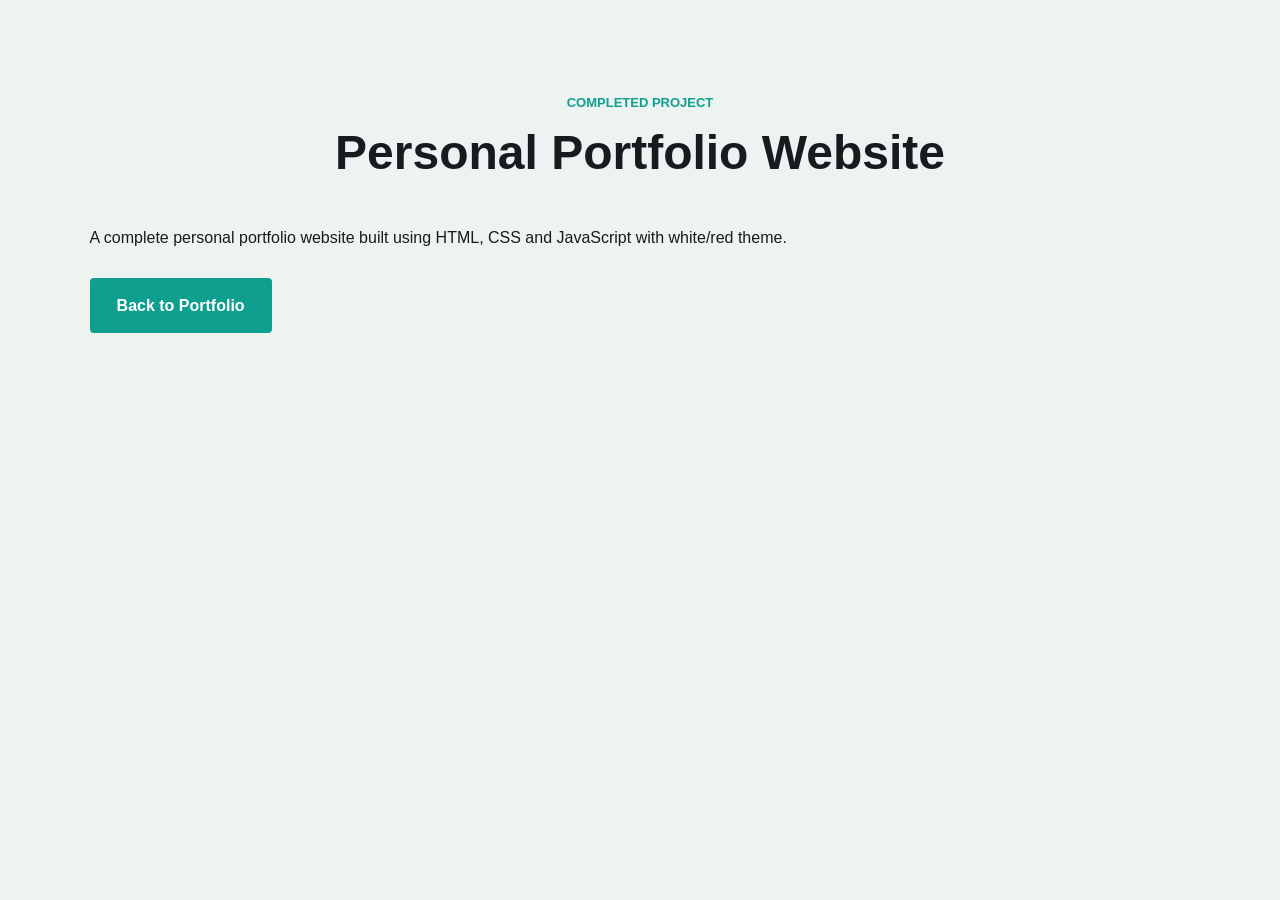
<file: projects/personal-portfolio.html>
<!DOCTYPE html>
<html lang="en">
<head>
  <meta charset="UTF-8">
  <meta name="viewport" content="width=device-width, initial-scale=1.0">
  <title>Personal Portfolio Website</title>
  <link rel="stylesheet" href="../style.css">
</head>
<body>
  <main class="main-content" style="margin-left:0">
    <section class="section light-bg" style="min-height:100vh">
      <div class="section-title">
        <p>Completed Project</p>
        <h2>Personal Portfolio Website</h2>
      </div>
      <div class="storage-card">
        <p>A complete personal portfolio website built using HTML, CSS and JavaScript with white/red theme.</p>
        <br>
        <a class="btn" href="../index.html">Back to Portfolio</a>
      </div>
    </section>
  </main>
</body>
</html>
</file>
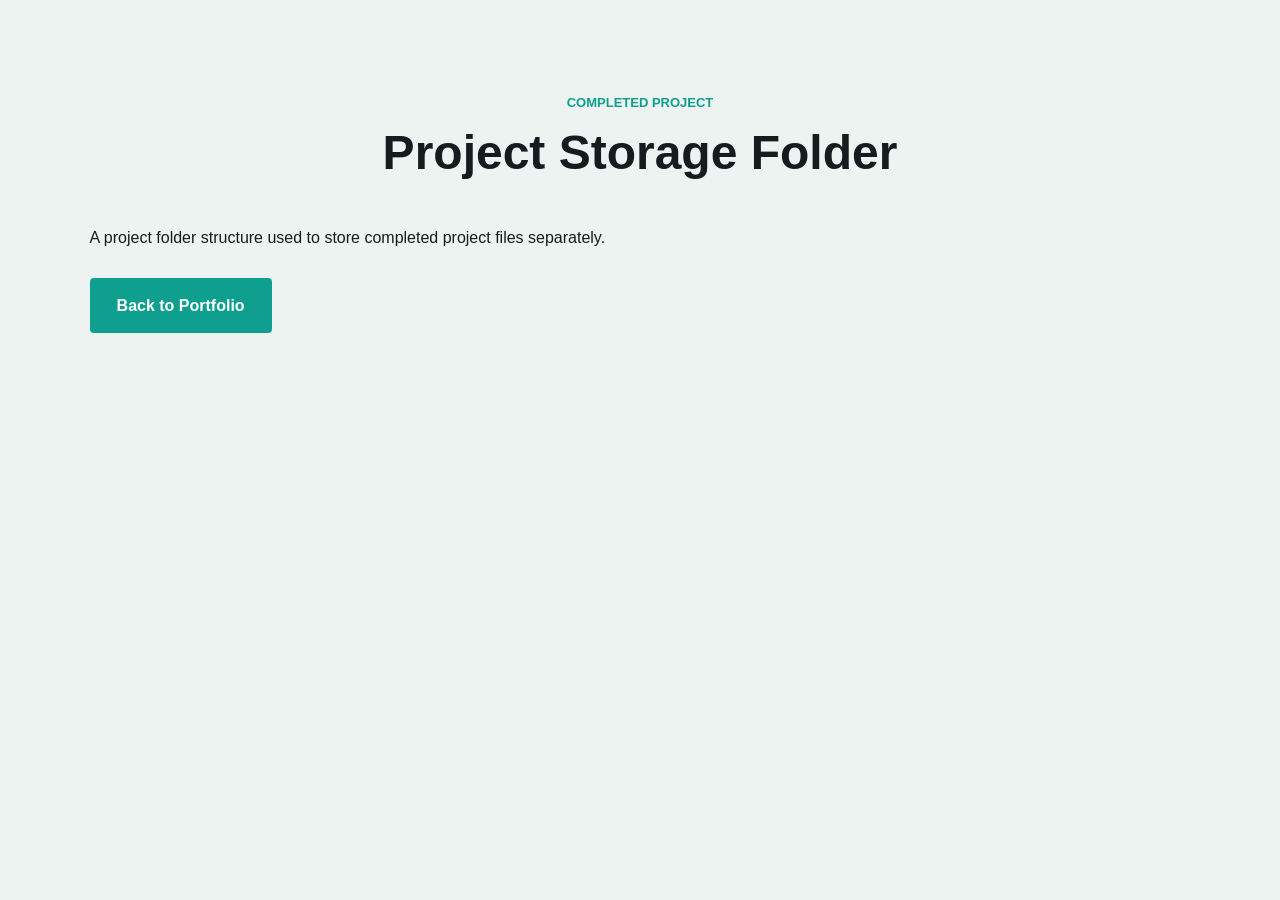
<file: projects/project-storage.html>
<!DOCTYPE html>
<html lang="en">
<head>
  <meta charset="UTF-8">
  <meta name="viewport" content="width=device-width, initial-scale=1.0">
  <title>Project Storage Folder</title>
  <link rel="stylesheet" href="../style.css">
</head>
<body>
  <main class="main-content" style="margin-left:0">
    <section class="section light-bg" style="min-height:100vh">
      <div class="section-title">
        <p>Completed Project</p>
        <h2>Project Storage Folder</h2>
      </div>
      <div class="storage-card">
        <p>A project folder structure used to store completed project files separately.</p>
        <br>
        <a class="btn" href="../index.html">Back to Portfolio</a>
      </div>
    </section>
  </main>
</body>
</html>
</file>
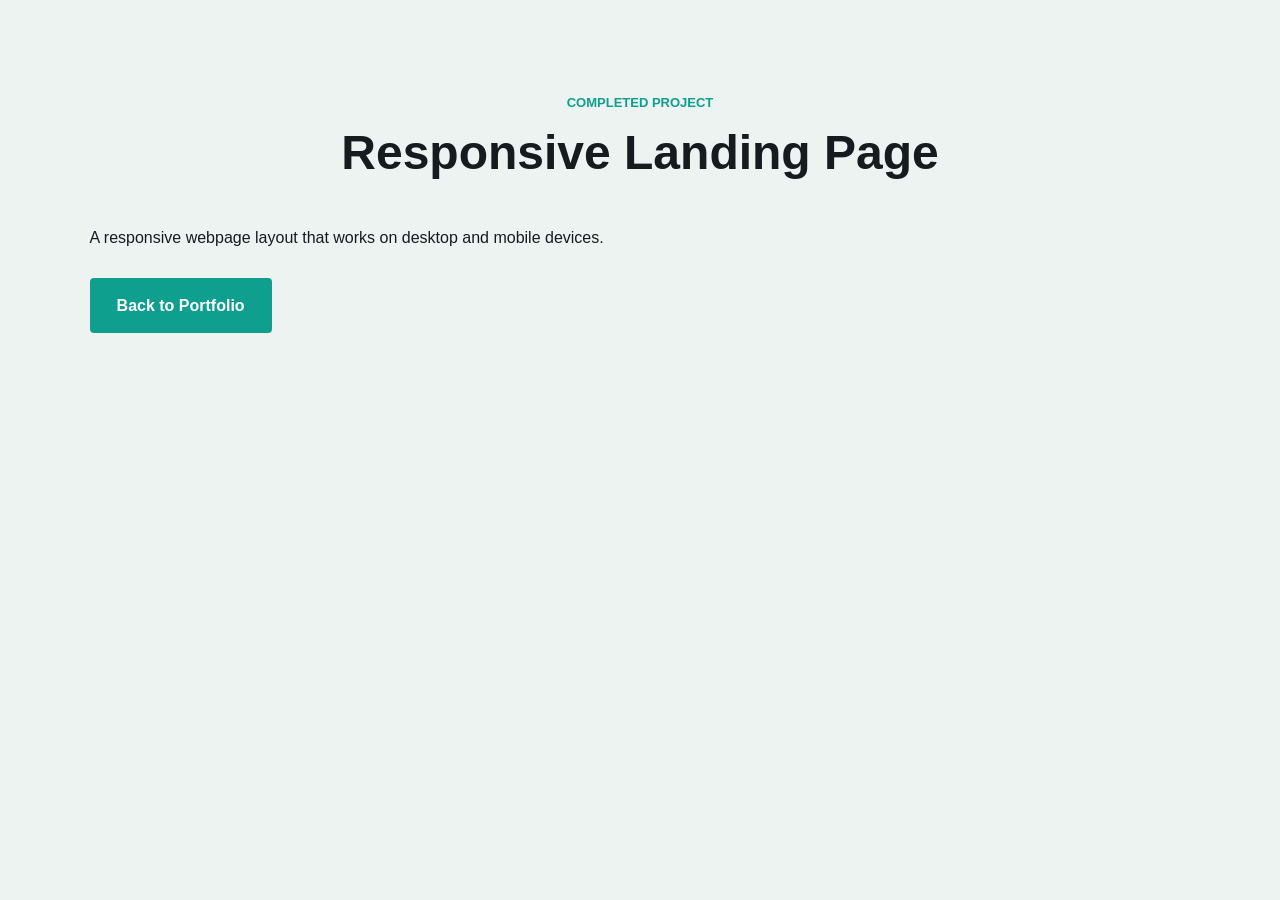
<file: projects/responsive-landing-page.html>
<!DOCTYPE html>
<html lang="en">
<head>
  <meta charset="UTF-8">
  <meta name="viewport" content="width=device-width, initial-scale=1.0">
  <title>Responsive Landing Page</title>
  <link rel="stylesheet" href="../style.css">
</head>
<body>
  <main class="main-content" style="margin-left:0">
    <section class="section light-bg" style="min-height:100vh">
      <div class="section-title">
        <p>Completed Project</p>
        <h2>Responsive Landing Page</h2>
      </div>
      <div class="storage-card">
        <p>A responsive webpage layout that works on desktop and mobile devices.</p>
        <br>
        <a class="btn" href="../index.html">Back to Portfolio</a>
      </div>
    </section>
  </main>
</body>
</html>
</file>
<file: style.css>
:root {
  --accent: #0f9f8f;
  --accent-dark: #0a766e;
  --mint: #f2b84b;
  --ink: #171a1f;
  --coal: #20242b;
  --paper: #fbfaf7;
  --cream: #edf3f1;
  --line: rgba(23, 26, 31, 0.12);
  --muted: #687078;
  --white: #ffffff;
  --shadow: 0 22px 55px rgba(23, 21, 20, 0.13);
  --soft-shadow: 0 12px 30px rgba(23, 21, 20, 0.08);
}

* {
  box-sizing: border-box;
  margin: 0;
  padding: 0;
}

html {
  scroll-behavior: smooth;
}

body {
  background: var(--paper);
  color: var(--ink);
  font-family: Inter, Arial, Helvetica, sans-serif;
  line-height: 1.7;
}

a {
  color: inherit;
}

body.is-scrolling-down .menu-toggle {
  transform: translateY(-6px);
}

body.is-scrolling-up .menu-toggle {
  transform: translateY(0);
}

.sidebar {
  background: var(--coal);
  border-right: 1px solid rgba(255, 255, 255, 0.08);
  color: var(--white);
  display: flex;
  flex-direction: column;
  height: 100vh;
  justify-content: flex-start;
  left: 0;
  overflow-y: auto;
  padding: 36px 24px 28px;
  position: fixed;
  top: 0;
  width: 285px;
  z-index: 1000;
}

.brand {
  text-align: center;
}

.brand-photo {
  aspect-ratio: 1;
  border: 7px solid rgba(255, 107, 53, 0.32);
  border-radius: 50%;
  display: block;
  margin: 0 auto 18px;
  object-fit: cover;
  width: 118px;
}

.brand-mark {
  align-items: center;
  aspect-ratio: 1;
  background: linear-gradient(135deg, var(--accent), var(--mint));
  border: 7px solid rgba(255, 255, 255, 0.12);
  border-radius: 18px;
  box-shadow: 0 18px 36px rgba(15, 159, 143, 0.22);
  color: var(--coal);
  display: flex;
  font-size: 32px;
  font-weight: 900;
  justify-content: center;
  margin: 0 auto 18px;
  width: 118px;
}

.brand h1 {
  font-size: 24px;
  font-weight: 900;
  letter-spacing: 0;
  line-height: 1.2;
  margin-bottom: 8px;
}

.brand p {
  color: rgba(255, 255, 255, 0.68);
  font-size: 13px;
  font-weight: 700;
  text-transform: uppercase;
}

.side-nav {
  display: grid;
  gap: 4px;
  margin-top: 34px;
}

.side-nav a {
  border-left: 3px solid transparent;
  color: rgba(255, 255, 255, 0.74);
  font-size: 14px;
  font-weight: 800;
  padding: 11px 14px;
  text-decoration: none;
  text-transform: uppercase;
  transition: background 0.25s ease, border-color 0.25s ease, color 0.25s ease;
}

.side-nav a:hover,
.side-nav a.active {
  background: rgba(255, 255, 255, 0.06);
  border-color: var(--accent);
  color: var(--white);
}

.menu-toggle {
  background: var(--accent);
  border: none;
  border-radius: 4px;
  box-shadow: var(--soft-shadow);
  color: var(--white);
  display: none;
  font-size: 24px;
  height: 46px;
  position: fixed;
  right: 18px;
  top: 18px;
  transition: transform 0.3s ease, background 0.3s ease;
  width: 46px;
  z-index: 2000;
}

.auth-actions {
  align-items: center;
  display: flex;
  gap: 10px;
  position: fixed;
  right: 24px;
  top: 24px;
  z-index: 1800;
}

.auth-link {
  background: rgba(255, 255, 255, 0.94);
  border: 1px solid rgba(255, 255, 255, 0.36);
  border-radius: 4px;
  box-shadow: var(--soft-shadow);
  color: var(--ink);
  font-size: 14px;
  font-weight: 900;
  line-height: 1;
  padding: 13px 18px;
  text-decoration: none;
  transition: background 0.25s ease, border-color 0.25s ease, color 0.25s ease, transform 0.25s ease;
}

.auth-link:hover {
  background: var(--white);
  transform: translateY(-2px);
}

.auth-link-primary {
  background: var(--accent);
  border-color: var(--accent);
  color: var(--white);
}

.auth-link-primary:hover {
  background: var(--accent-dark);
  border-color: var(--accent-dark);
  color: var(--white);
}

.main-content {
  margin-left: 285px;
}

.section {
  padding: 92px clamp(24px, 7vw, 96px);
}

.light-bg {
  background: var(--cream);
}

.hero {
  align-items: center;
  background:
    linear-gradient(90deg, rgba(32, 36, 43, 0.94), rgba(32, 36, 43, 0.82)),
    url("https://picsum.photos/seed/portfolio-builder-desk/1600/1100") center right / cover;
  color: var(--white);
  display: grid;
  gap: clamp(32px, 5vw, 72px);
  grid-template-columns: minmax(0, 1.1fr) minmax(290px, 0.9fr);
  min-height: 100vh;
}

.sub-title,
.section-title p {
  color: var(--accent);
  font-size: 13px;
  font-weight: 900;
  letter-spacing: 0;
  margin-bottom: 12px;
  text-transform: uppercase;
}

.hero h2 {
  font-size: clamp(44px, 7vw, 86px);
  font-weight: 900;
  line-height: 1.02;
  margin-bottom: 22px;
  max-width: 780px;
}

.hero h2 span {
  color: var(--accent);
}

.hero p {
  color: rgba(255, 255, 255, 0.78);
  font-size: 18px;
  margin-bottom: 30px;
  max-width: 680px;
}

.hero-actions {
  display: flex;
  flex-wrap: wrap;
  gap: 14px;
}

.btn {
  background: var(--accent);
  border: 2px solid var(--accent);
  border-radius: 4px;
  color: var(--white);
  cursor: pointer;
  display: inline-block;
  font-weight: 900;
  padding: 12px 25px;
  text-decoration: none;
  transition: background 0.25s ease, border-color 0.25s ease, transform 0.25s ease;
}

.btn:hover {
  background: var(--accent-dark);
  border-color: var(--accent-dark);
  transform: translateY(-2px);
}

.btn-outline {
  background: transparent;
  color: var(--white);
}

.btn-outline:hover {
  background: var(--white);
  border-color: var(--white);
  color: var(--ink);
}

.photo-card {
  background: rgba(255, 250, 244, 0.94);
  border: 1px solid rgba(255, 255, 255, 0.36);
  box-shadow: var(--shadow);
  color: var(--ink);
  padding: clamp(24px, 4vw, 36px);
  text-align: center;
}

.builder-card {
  background: rgba(255, 255, 255, 0.96);
  border: 1px solid rgba(255, 255, 255, 0.38);
  border-radius: 8px;
  box-shadow: var(--shadow);
  color: var(--ink);
  padding: clamp(22px, 4vw, 34px);
}

.browser-bar {
  align-items: center;
  background: #eef2f1;
  border: 1px solid var(--line);
  border-radius: 8px 8px 0 0;
  display: flex;
  gap: 8px;
  height: 42px;
  padding: 0 14px;
}

.browser-bar span {
  background: var(--accent);
  border-radius: 50%;
  height: 10px;
  opacity: 0.75;
  width: 10px;
}

.browser-bar span:nth-child(2) {
  background: var(--mint);
}

.browser-bar span:nth-child(3) {
  background: #78909c;
}

.builder-preview {
  background: var(--paper);
  border: 1px solid var(--line);
  border-top: 0;
  display: grid;
  gap: 18px;
  margin-bottom: 22px;
  padding: 24px;
}

.preview-hero {
  background:
    linear-gradient(135deg, rgba(15, 159, 143, 0.88), rgba(242, 184, 75, 0.86)),
    url("https://picsum.photos/seed/portfolio-template-screen/700/440") center / cover;
  border-radius: 6px;
  min-height: 140px;
}

.preview-lines {
  display: grid;
  gap: 9px;
}

.preview-lines b,
.preview-lines span,
.preview-grid i {
  background: #d7dfdd;
  border-radius: 999px;
  display: block;
}

.preview-lines b {
  height: 18px;
  width: 68%;
}

.preview-lines span {
  height: 10px;
}

.preview-lines span:last-child {
  width: 78%;
}

.preview-grid {
  display: grid;
  gap: 12px;
  grid-template-columns: repeat(3, minmax(0, 1fr));
}

.preview-grid i {
  border-radius: 6px;
  height: 72px;
}

.builder-card > div:last-of-type {
  align-items: center;
  color: var(--muted);
  display: inline-flex;
  font-size: 13px;
  font-weight: 800;
  gap: 8px;
  margin-bottom: 14px;
  text-transform: uppercase;
}

.builder-card h3 {
  font-size: 24px;
  line-height: 1.25;
  margin-bottom: 8px;
}

.builder-card p {
  color: var(--muted);
  font-size: 15px;
  margin: 0;
}

.profile-photo {
  aspect-ratio: 1;
  border: 7px solid rgba(255, 107, 53, 0.88);
  border-radius: 50%;
  display: block;
  margin: 0 auto 22px;
  object-fit: cover;
  width: min(245px, 70vw);
}

.photo-card > div {
  align-items: center;
  color: var(--muted);
  display: inline-flex;
  font-size: 13px;
  font-weight: 800;
  gap: 8px;
  margin-bottom: 14px;
  text-transform: uppercase;
}

.status-dot {
  background: var(--mint);
  border-radius: 50%;
  box-shadow: 0 0 0 5px rgba(36, 198, 169, 0.16);
  display: inline-block;
  height: 9px;
  width: 9px;
}

.photo-card h3 {
  font-size: 24px;
  line-height: 1.25;
  margin-bottom: 8px;
}

.photo-card p {
  color: var(--muted);
  font-size: 15px;
  margin: 0;
}

.section-title {
  margin-bottom: 44px;
  text-align: center;
}

.section-title h2 {
  color: var(--ink);
  font-size: clamp(32px, 4vw, 48px);
  font-weight: 900;
  line-height: 1.12;
}

.two-column,
.contact-grid {
  align-items: start;
  display: grid;
  gap: 32px;
  grid-template-columns: 1fr 1fr;
}

.two-column > div {
  font-size: 18px;
}

.two-column p {
  color: var(--muted);
  margin-bottom: 16px;
}

.profile-list {
  background: var(--white);
  border-left: 5px solid var(--accent);
  box-shadow: var(--soft-shadow);
  list-style: none;
  padding: 30px;
}

.profile-list li {
  border-bottom: 1px solid var(--line);
  color: var(--muted);
  margin-bottom: 12px;
  padding-bottom: 12px;
}

.profile-list li:last-child {
  border-bottom: none;
  margin-bottom: 0;
  padding-bottom: 0;
}

.profile-list strong {
  color: var(--ink);
}

.education-list {
  display: grid;
  gap: 24px;
  grid-template-columns: repeat(2, minmax(0, 1fr));
  margin: auto;
  max-width: 980px;
}

.card,
.timeline-card,
.service-card,
.contact-info,
.contact-form {
  background: var(--white);
  border: 1px solid var(--line);
  box-shadow: var(--soft-shadow);
  padding: 28px;
}

.card {
  text-align: center;
}

.card h3 {
  color: var(--ink);
  font-size: 22px;
  line-height: 1.28;
  margin-bottom: 8px;
}

.card p {
  color: var(--accent);
  font-weight: 800;
}

.timeline {
  display: grid;
  gap: 22px;
  margin: auto;
  max-width: 920px;
}

.timeline-card {
  border-left: 5px solid var(--accent);
  position: relative;
}

.timeline-card span {
  color: var(--accent);
  font-weight: 900;
}

.timeline-card h3 {
  font-size: 24px;
  margin: 8px 0 10px;
}

.timeline-card p,
.service-card p,
.contact-info p {
  color: var(--muted);
}

.stats {
  background: var(--coal);
  color: var(--white);
  display: grid;
  grid-template-columns: repeat(4, 1fr);
  text-align: center;
}

.stats div {
  border-right: 1px solid rgba(255, 255, 255, 0.12);
  padding: 38px 20px;
}

.stats div:last-child {
  border-right: none;
}

.stats h3 {
  color: var(--accent);
  font-size: 44px;
  font-weight: 900;
  line-height: 1;
  margin-bottom: 8px;
}

.stats p {
  color: rgba(255, 255, 255, 0.72);
  font-weight: 800;
  text-transform: uppercase;
}

.skills-grid,
.card-grid,
.portfolio-grid,
.post-grid {
  display: grid;
  gap: 24px;
  grid-template-columns: repeat(3, minmax(0, 1fr));
}

.skill {
  background: var(--white);
  border: 1px solid var(--line);
  box-shadow: var(--soft-shadow);
  padding: 22px;
}

.skill span {
  display: block;
  font-weight: 900;
  margin-bottom: 10px;
}

.skill div {
  background: #dbe5e2;
  height: 9px;
  overflow: hidden;
}

.skill b {
  background: linear-gradient(90deg, var(--accent), var(--mint));
  display: block;
  height: 100%;
}

.service-card {
  min-height: 198px;
  transition: transform 0.25s ease, box-shadow 0.25s ease;
}

.service-card span {
  color: var(--accent);
  display: block;
  font-size: 32px;
  font-weight: 900;
  line-height: 1;
  margin-bottom: 18px;
}

.service-card h3 {
  color: var(--ink);
  font-size: 21px;
  line-height: 1.25;
  margin-bottom: 12px;
}

.service-card:hover,
.portfolio-item:hover,
.post-card:hover {
  box-shadow: var(--shadow);
  transform: translateY(-8px);
}

.portfolio-item,
.post-card {
  background: var(--white);
  border: 1px solid var(--line);
  box-shadow: var(--soft-shadow);
  color: var(--ink);
  overflow: hidden;
  text-decoration: none;
  transition: transform 0.25s ease, box-shadow 0.25s ease;
}

.portfolio-thumb,
.post-card img {
  background: #dbe5e2;
  display: block;
  height: 220px;
  object-fit: cover;
  width: 100%;
}

.portfolio-item h3,
.portfolio-item p {
  padding-left: 22px;
  padding-right: 22px;
}

.portfolio-item h3 {
  font-size: 22px;
  line-height: 1.25;
  margin-top: 20px;
}

.portfolio-item p {
  color: var(--accent);
  font-weight: 800;
  padding-bottom: 24px;
}

.post-card div {
  padding: 22px;
}

.post-card p {
  color: var(--accent);
  font-size: 13px;
  font-weight: 900;
  margin-bottom: 8px;
  text-transform: uppercase;
}

.post-card h3 {
  font-size: 22px;
  line-height: 1.25;
  margin-bottom: 10px;
}

.post-card span {
  color: var(--muted);
  display: block;
}

.contact {
  background:
    linear-gradient(90deg, rgba(32, 36, 43, 0.92), rgba(32, 36, 43, 0.84)),
    url("https://picsum.photos/seed/portfolio-builder-contact/1600/1000") center / cover;
}

.contact .section-title h2 {
  color: var(--white);
}

.contact .contact-grid {
  color: var(--ink);
}

.contact-info h3 {
  color: var(--accent);
  font-size: 15px;
  font-weight: 900;
  margin: 20px 0 6px;
  text-transform: uppercase;
}

.contact-info h3:first-child {
  margin-top: 0;
}

.contact-info a {
  color: var(--ink);
  overflow-wrap: anywhere;
  text-decoration-color: var(--accent);
  text-decoration-thickness: 2px;
}

.contact-form {
  display: grid;
  gap: 14px;
}

input,
textarea {
  border: 1px solid var(--line);
  border-radius: 0;
  font: inherit;
  padding: 14px;
  width: 100%;
}

input:focus,
textarea:focus {
  border-color: var(--accent);
  box-shadow: 0 0 0 4px rgba(255, 107, 53, 0.14);
  outline: none;
}

textarea {
  min-height: 138px;
  resize: vertical;
}

footer {
  background: var(--coal);
  color: rgba(255, 255, 255, 0.66);
  padding: 25px;
  text-align: center;
}

.reveal {
  opacity: 0;
  transform: translateY(44px);
  transition:
    opacity 0.75s ease,
    transform 0.75s cubic-bezier(0.22, 1, 0.36, 1);
  transition-delay: var(--reveal-delay, 0ms);
  will-change: opacity, transform;
}

.reveal.from-left {
  transform: translateX(-42px);
}

.reveal.from-right {
  transform: translateX(42px);
}

.reveal.zoom-in {
  transform: scale(0.94);
}

.reveal.is-visible {
  opacity: 1;
  transform: translate(0, 0) scale(1);
}

.skills-grid .reveal:nth-child(2),
.card-grid .reveal:nth-child(2),
.portfolio-grid .reveal:nth-child(2),
.post-grid .reveal:nth-child(2),
.education-list .reveal:nth-child(2),
.stats .reveal:nth-child(2) {
  --reveal-delay: 90ms;
}

.skills-grid .reveal:nth-child(3),
.card-grid .reveal:nth-child(3),
.portfolio-grid .reveal:nth-child(3),
.post-grid .reveal:nth-child(3),
.stats .reveal:nth-child(3) {
  --reveal-delay: 180ms;
}

.skills-grid .reveal:nth-child(4),
.card-grid .reveal:nth-child(4),
.stats .reveal:nth-child(4) {
  --reveal-delay: 270ms;
}

.skills-grid .reveal:nth-child(5),
.card-grid .reveal:nth-child(5) {
  --reveal-delay: 120ms;
}

.skills-grid .reveal:nth-child(6),
.card-grid .reveal:nth-child(6) {
  --reveal-delay: 210ms;
}

@media (prefers-reduced-motion: reduce) {
  html {
    scroll-behavior: auto;
  }

  *,
  *::before,
  *::after {
    animation-duration: 0.01ms !important;
    animation-iteration-count: 1 !important;
    scroll-behavior: auto !important;
    transition-duration: 0.01ms !important;
  }

  .reveal {
    opacity: 1;
    transform: none;
  }
}

@media (max-width: 1180px) {
  .skills-grid,
  .card-grid,
  .portfolio-grid,
  .post-grid {
    grid-template-columns: repeat(2, minmax(0, 1fr));
  }
}

@media (max-width: 980px) {
  .menu-toggle {
    display: block;
  }

  .auth-actions {
    right: 76px;
    top: 18px;
  }

  .sidebar {
    transform: translateX(-100%);
    transition: transform 0.3s ease;
    width: min(82vw, 310px);
  }

  .sidebar.show {
    transform: translateX(0);
  }

  .main-content {
    margin-left: 0;
  }

  .hero,
  .two-column,
  .contact-grid {
    grid-template-columns: 1fr;
  }

  .section {
    padding: 74px clamp(18px, 6vw, 56px);
  }

  .hero {
    min-height: auto;
    padding-top: 108px;
  }

  .hero-right {
    margin: 0 auto;
    max-width: 470px;
    width: 100%;
  }

  .stats {
    grid-template-columns: repeat(2, minmax(0, 1fr));
  }

  .stats div:nth-child(2) {
    border-right: none;
  }
}

@media (max-width: 640px) {
  .auth-actions {
    gap: 6px;
    left: 18px;
    right: auto;
  }

  .auth-link {
    font-size: 13px;
    padding: 12px 13px;
  }

  .skills-grid,
  .card-grid,
  .portfolio-grid,
  .post-grid,
  .education-list,
  .stats {
    grid-template-columns: 1fr;
  }

  .section {
    padding: 64px 18px;
  }

  .hero {
    padding-top: 96px;
  }

  .hero h2 {
    font-size: 42px;
  }

  .hero p {
    font-size: 16px;
  }

  .hero-actions,
  .hero-actions .btn {
    width: 100%;
  }

  .hero-actions .btn {
    text-align: center;
  }

  .portfolio-thumb,
  .post-card img {
    height: 190px;
  }

  .stats div {
    border-right: none;
  }
}
</file>
